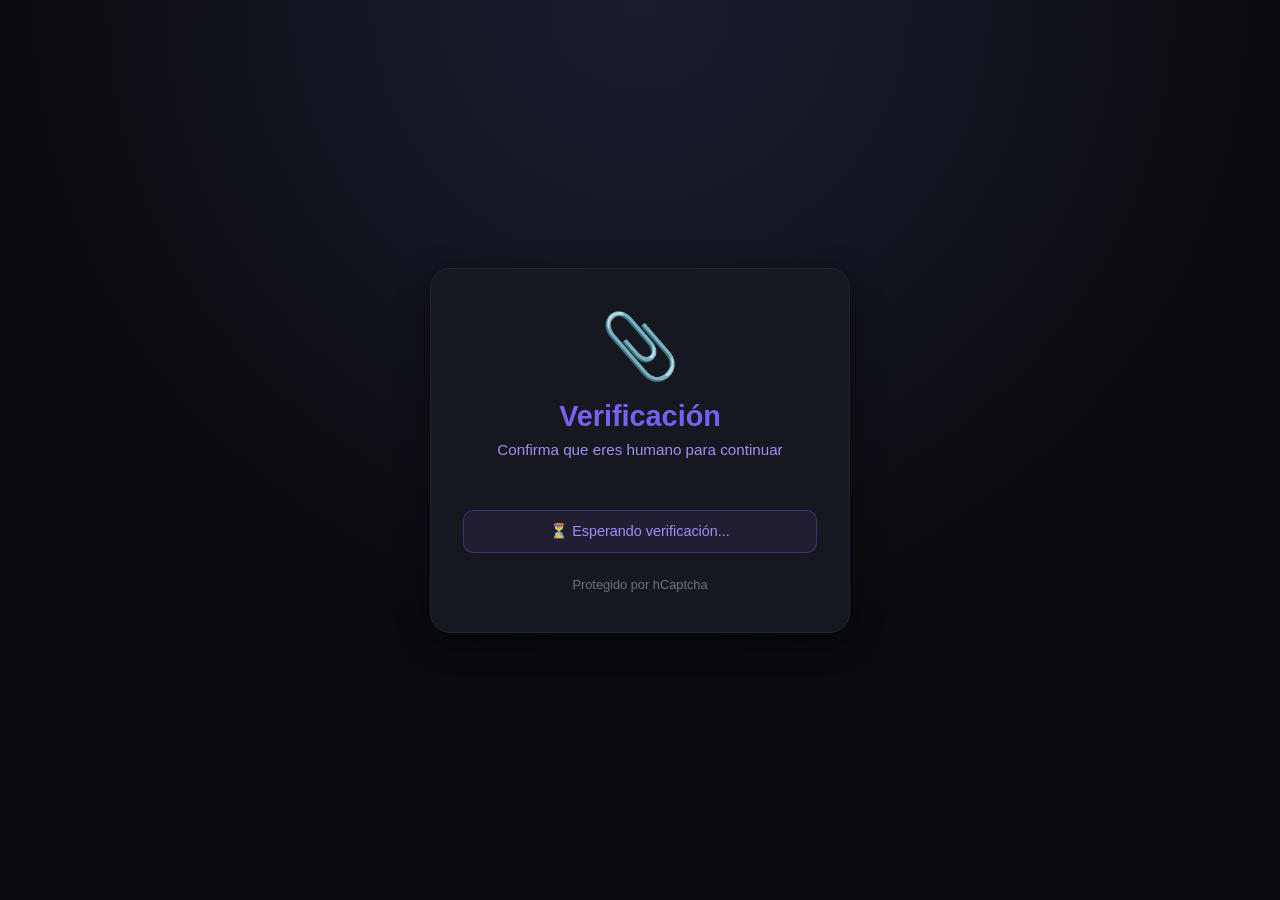
<file: index.html>
<!DOCTYPE html>
<html lang="es">
<head>
    <meta charset="UTF-8">
    <meta name="viewport" content="width=device-width, initial-scale=1.0">
    <title>Clippy AI - Verificación</title>
    <link rel="stylesheet" href="styles.css">
    
    <!-- hCaptcha -->
    <script src="https://js.hcaptcha.com/1/api.js" async defer></script>
    
    <style>
        * { margin: 0; padding: 0; box-sizing: border-box; font-family: -apple-system, BlinkMacSystemFont, "Segoe UI", Roboto, sans-serif; }
        
        body {
            background: radial-gradient(circle at top, #1a1d2e 0%, #0a0b0f 60%);
            color: #f3f4f6;
            min-height: 100vh;
            display: flex;
            align-items: center;
            justify-content: center;
            padding: 20px;
        }
        
        .captcha-container {
            max-width: 420px;
            width: 100%;
            padding: 40px 32px;
            background: #16181f;
            border: 1px solid #23252f;
            border-radius: 20px;
            text-align: center;
            box-shadow: 0 8px 32px rgba(0, 0, 0, 0.4);
        }
        
        .captcha-logo {
            font-size: 64px;
            margin-bottom: 16px;
            animation: float 3s ease-in-out infinite;
        }
        
        @keyframes float {
            0%, 100% { transform: translateY(0); }
            50% { transform: translateY(-10px); }
        }
        
        .captcha-title {
            font-size: 1.8rem;
            font-weight: 700;
            background: linear-gradient(135deg, #8b5cf6 0%, #6366f1 100%);
            -webkit-background-clip: text;
            -webkit-text-fill-color: transparent;
            background-clip: text;
            margin-bottom: 8px;
        }
        
        .captcha-subtitle {
            color: #a78bfa;
            font-size: 0.95rem;
            margin-bottom: 32px;
        }
        
        .h-captcha {
            display: flex;
            justify-content: center;
            margin-bottom: 20px;
        }
        
        .status {
            padding: 12px;
            border-radius: 10px;
            font-size: 0.9rem;
            margin-top: 16px;
        }
        
        .status.pending {
            background: rgba(139, 92, 246, 0.1);
            color: #a78bfa;
            border: 1px solid rgba(139, 92, 246, 0.3);
        }
        
        .status.success {
            background: rgba(34, 197, 94, 0.1);
            color: #22c55e;
            border: 1px solid rgba(34, 197, 94, 0.3);
        }
        
        .status.error {
            background: rgba(239, 68, 68, 0.1);
            color: #ef4444;
            border: 1px solid rgba(239, 68, 68, 0.3);
        }
        
        .footer {
            margin-top: 24px;
            font-size: 0.8rem;
            color: #6b7280;
        }
    </style>
</head>
<body>
    
    <div class="captcha-container">
        <div class="captcha-logo">📎</div>
        <div class="captcha-title">Verificación</div>
        <div class="captcha-subtitle">Confirma que eres humano para continuar</div>
        
        <!-- hCaptcha -->
        <div class="h-captcha" 
             data-sitekey="8b70f298-ae2e-4ae2-88d6-6cd20e56111c"
             data-theme="dark"
             data-callback="onCaptchaSuccess"
             data-expired-callback="onCaptchaExpired">
        </div>
        
        <div id="status" class="status pending">
            ⏳ Esperando verificación...
        </div>
        
        <div class="footer">
            Protegido por hCaptcha
        </div>
    </div>
    
    <script>
        function onCaptchaSuccess(token) {
            console.log('✅ hCaptcha verificado');
            
            const status = document.getElementById('status');
            status.className = 'status success';
            status.textContent = '✅ Verificación exitosa. Redirigiendo...';
            
            // Redirigir a chat.html
            setTimeout(() => {
                window.location.href = '/chat.html';
            }, 1000);
        }
        
        function onCaptchaExpired() {
            const status = document.getElementById('status');
            status.className = 'status pending';
            status.textContent = '⏳ Captcha expirado. Verifica de nuevo.';
        }
    </script>
    
</body>
</html>
</file>
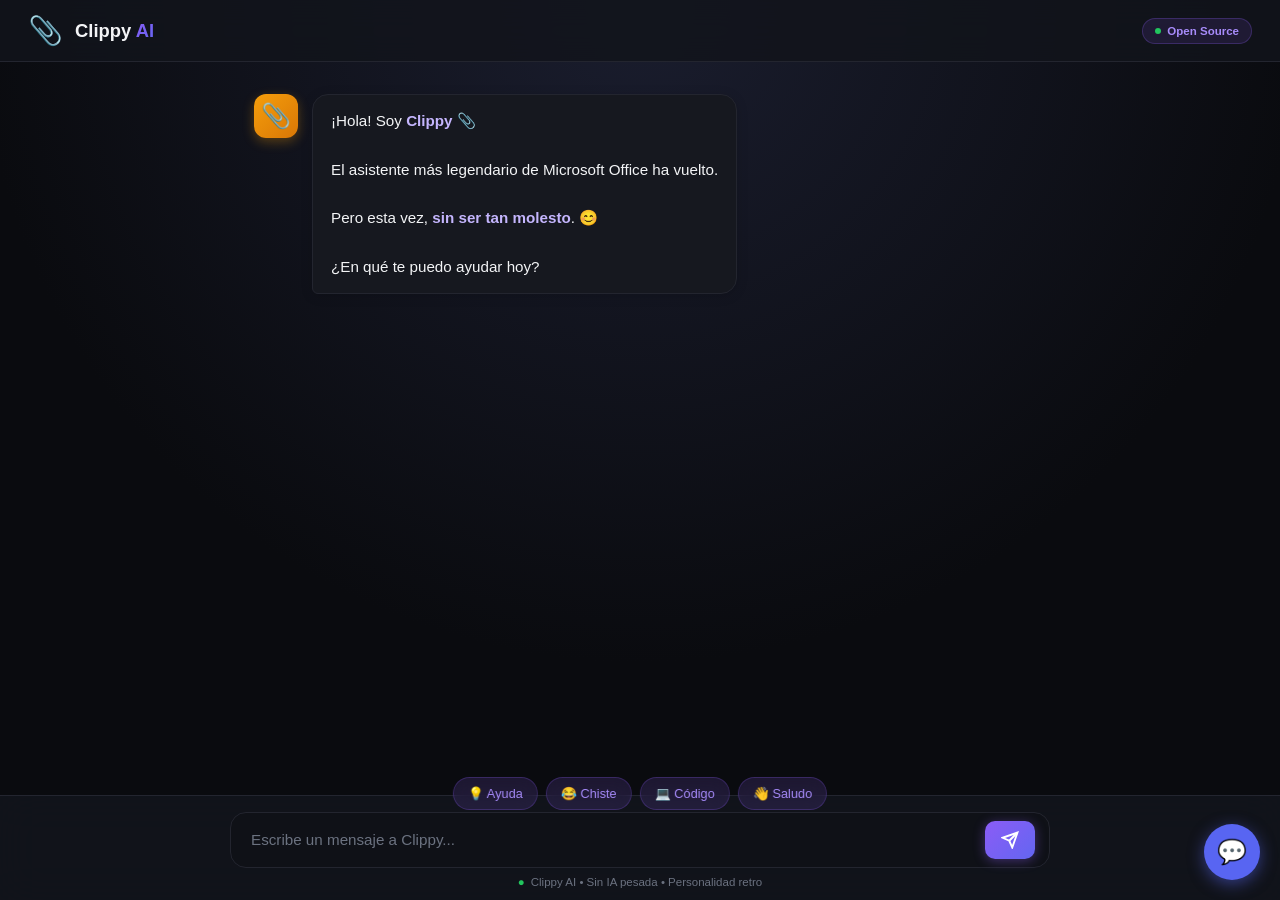
<file: chat.html>
<!DOCTYPE html>
<html lang="es">
<head>
    <meta charset="UTF-8">
    <meta name="viewport" content="width=device-width, initial-scale=1.0">
    <title>Clippy AI - Tu asistente revivido</title>
    <link rel="stylesheet" href="styles.css">
</head>
<body>

    <header>
        <div class="logo-wrap">
            <span class="clippy-icon">📎</span>
            <h1>Clippy <span class="gradient">AI</span></h1>
        </div>
        <a href="https://github.com/anyelo888ra-ux/clippy-ai" target="_blank" class="badge">
            <span class="status-dot"></span>
            <span>Open Source</span>
        </a>
    </header>

    <div class="chat-container" id="chatContainer">
        <div class="message-wrapper ai-wrapper">
            <div class="clippy-avatar">📎</div>
            <div class="message ai-message">
                ¡Hola! Soy <strong>Clippy</strong> 📎<br><br>
                El asistente más legendario de Microsoft Office ha vuelto.<br><br>
                Pero esta vez, <strong>sin ser tan molesto</strong>. 😊<br><br>
                ¿En qué te puedo ayudar hoy?
            </div>
        </div>
    </div>

    <div class="input-area">
        <div class="input-box">
            <textarea id="userInput" placeholder="Escribe un mensaje a Clippy..." rows="1"></textarea>
            <button class="send-btn" id="sendBtn">
                <svg width="18" height="18" viewBox="0 0 24 24" fill="none" stroke="currentColor" stroke-width="2.5"><line x1="22" y1="2" x2="11" y2="13"></line><polygon points="22 2 15 22 11 13 2 9 22 2"></polygon></svg>
            </button>
        </div>
        <div class="disclaimer">
            <span>●</span> Clippy AI • Sin IA pesada • Personalidad retro
        </div>
    </div>

    <div class="quick-actions">
        <button onclick="accionRapida('ayuda')">💡 Ayuda</button>
        <button onclick="accionRapida('chiste')">😂 Chiste</button>
        <button onclick="accionRapida('codigo')">💻 Código</button>
        <button onclick="accionRapida('saludo')">👋 Saludo</button>
    </div>

    <!-- ============================================
         LOGIN CON DISCORD (Supabase)
         ============================================ -->
    <div id="auth-container"></div>

    <!-- ============================================
         WIDGET DE DISCORD (flotante)
         ============================================ -->
    <div id="discord-widget-container">
        <button id="toggle-widget" title="Ver Discord">💬</button>
        <div id="discord-widget" style="display: none;">
            <iframe 
                src="https://discord.com/widget?id=1548137099700604978&theme=dark" 
                width="350" 
                height="500" 
                allowtransparency="true" 
                frameborder="0" 
                sandbox="allow-popups allow-popups-to-escape-sandbox allow-same-origin allow-scripts">
            </iframe>
        </div>
    </div>

    <style>
        /* ============================================
           LOGIN CON DISCORD (esquina inferior izquierda)
           ============================================ */
        .auth-btn {
            position: fixed;
            bottom: 20px;
            left: 20px;
            display: flex;
            align-items: center;
            gap: 10px;
            background: #5865F2;
            color: white;
            border: none;
            padding: 12px 20px;
            border-radius: 30px;
            font-weight: 600;
            font-size: 14px;
            cursor: pointer;
            box-shadow: 0 4px 16px rgba(88, 101, 242, 0.4);
            transition: all 0.3s;
            z-index: 50;
            font-family: inherit;
        }

        .auth-btn:hover {
            transform: translateY(-2px);
            box-shadow: 0 6px 20px rgba(88, 101, 242, 0.6);
        }

        .auth-user {
            position: fixed;
            bottom: 20px;
            left: 20px;
            display: flex;
            align-items: center;
            gap: 10px;
            background: rgba(88, 101, 242, 0.15);
            border: 1px solid rgba(88, 101, 242, 0.3);
            padding: 8px 16px 8px 8px;
            border-radius: 30px;
            backdrop-filter: blur(10px);
            -webkit-backdrop-filter: blur(10px);
            z-index: 50;
            font-size: 14px;
        }

        .auth-user img {
            width: 36px;
            height: 36px;
            border-radius: 50%;
            border: 2px solid #5865F2;
        }

        .auth-user .info {
            display: flex;
            flex-direction: column;
            line-height: 1.2;
        }

        .auth-user .info strong {
            color: #fff;
            font-weight: 600;
            font-size: 13px;
        }

        .auth-user .info small {
            color: #a78bfa;
            font-size: 11px;
        }

        .auth-logout {
            background: transparent;
            border: none;
            color: #ef4444;
            cursor: pointer;
            font-size: 16px;
            padding: 4px 8px;
            margin-left: 4px;
            transition: transform 0.2s;
            border-radius: 50%;
        }

        .auth-logout:hover {
            transform: scale(1.2);
            background: rgba(239, 68, 68, 0.1);
        }

        /* ============================================
           WIDGET DE DISCORD (esquina inferior derecha)
           ============================================ */
        #discord-widget-container {
            position: fixed;
            bottom: 20px;
            right: 20px;
            z-index: 100;
            font-family: inherit;
        }

        #toggle-widget {
            width: 56px;
            height: 56px;
            border-radius: 50%;
            background: #5865F2;
            color: white;
            border: none;
            font-size: 24px;
            cursor: pointer;
            box-shadow: 0 4px 16px rgba(88, 101, 242, 0.5);
            transition: all 0.3s;
            display: flex;
            align-items: center;
            justify-content: center;
        }

        #toggle-widget:hover {
            transform: scale(1.1);
            box-shadow: 0 6px 24px rgba(88, 101, 242, 0.7);
        }

        #discord-widget {
            position: absolute;
            bottom: 70px;
            right: 0;
            animation: slideUp 0.3s ease;
        }

        #discord-widget iframe {
            border-radius: 12px;
            box-shadow: 0 8px 32px rgba(0, 0, 0, 0.5);
            border: none;
            display: block;
        }

        @keyframes slideUp {
            from { opacity: 0; transform: translateY(20px); }
            to { opacity: 1; transform: translateY(0); }
        }

        /* ============================================
           RESPONSIVE
           ============================================ */
        @media (max-width: 640px) {
            .auth-btn, .auth-user {
                bottom: 15px;
                left: 15px;
                font-size: 12px;
                padding: 10px 16px;
            }
            .auth-user img {
                width: 30px;
                height: 30px;
            }
            #discord-widget-container {
                bottom: 15px;
                right: 15px;
            }
            #toggle-widget {
                width: 48px;
                height: 48px;
                font-size: 20px;
            }
            #discord-widget iframe {
                width: 300px;
                height: 400px;
            }
        }
    </style>

    <script type="module">
        import { createClient } from 'https://esm.sh/@supabase/supabase-js@2';

        // ============================================
        // ⚠️ REEMPLAZA ESTO CON TUS DATOS DE SUPABASE
        // ============================================
        const SUPABASE_URL = 'https://dppaqhiucepnrhfcvazv.supabase.co';
        const SUPABASE_ANON_KEY = 'sb_publishable_OgDOFs-FOi1mq7U-5qnVtg_7Ho9JfY2'; // ← Reemplaza con tu anon key

        const supabase = createClient(SUPABASE_URL, SUPABASE_ANON_KEY);
        
        // ⚠️ EXPONER SUPABASE GLOBALMENTE para clippy.js
        window.supabaseClient = supabase;

        const authContainer = document.getElementById('auth-container');

        // Renderizar UI según el estado de sesión
        async function renderAuth() {
            const { data: { session } } = await supabase.auth.getSession();

            if (session) {
                const user = session.user;
                const avatarUrl = user.user_metadata.avatar_url || 'https://cdn.discordapp.com/embed/avatars/0.png';
                const displayName = user.user_metadata.full_name 
                    || user.user_metadata.name 
                    || user.user_metadata.preferred_username 
                    || 'Usuario';
                // Quitar el #0 del username
                const username = (user.user_metadata.preferred_username 
                    || user.user_metadata.name 
                    || 'user').split('#')[0];

                authContainer.innerHTML = `
                    <div class="auth-user">
                        <img src="${avatarUrl}" alt="Avatar">
                        <div class="info">
                            <strong>${displayName}</strong>
                            <small>@${username}</small>
                        </div>
                        <button class="auth-logout" onclick="cerrarSesion()" title="Cerrar sesión">✕</button>
                    </div>
                `;
            } else {
                authContainer.innerHTML = `
                    <button class="auth-btn" onclick="iniciarSesion()">
                        <svg width="18" height="18" viewBox="0 0 24 24" fill="currentColor">
                            <path d="M20.317 4.37a19.791 19.791 0 0 0-4.885-1.515.074.074 0 0 0-.079.037c-.21.375-.444.864-.608 1.25a18.27 18.27 0 0 0-5.487 0 12.64 12.64 0 0 0-.617-1.25.077.077 0 0 0-.079-.037A19.736 19.736 0 0 0 3.677 4.37a.07.07 0 0 0-.032.027C.533 9.046-.32 13.58.099 18.057a.082.082 0 0 0 .031.057 19.9 19.9 0 0 0 5.993 3.03.078.078 0 0 0 .084-.028 14.09 14.09 0 0 0 1.226-1.994.076.076 0 0 0-.041-.106 13.107 13.107 0 0 1-1.872-.892.077.077 0 0 1-.008-.128 10.2 10.2 0 0 0 .372-.292.074.074 0 0 1 .077-.01c3.928 1.793 8.18 1.793 12.062 0a.074.074 0 0 1 .078.01c.12.098.246.198.373.292a.077.077 0 0 1-.006.127 12.299 12.299 0 0 1-1.873.892.077.077 0 0 0-.041.107c.36.698.772 1.362 1.225 1.993a.076.076 0 0 0 .084.028 19.839 19.839 0 0 0 6.002-3.03.077.077 0 0 0 .032-.054c.5-5.177-.838-9.674-3.549-13.66a.061.061 0 0 0-.031-.03zM8.02 15.33c-1.183 0-2.157-1.085-2.157-2.419 0-1.333.956-2.419 2.157-2.419 1.21 0 2.176 1.096 2.157 2.42 0 1.333-.956 2.418-2.157 2.418zm7.975 0c-1.183 0-2.157-1.085-2.157-2.419 0-1.333.955-2.419 2.157-2.419 1.21 0 2.176 1.096 2.157 2.42 0 1.333-.946 2.418-2.157 2.418z"/>
                        </svg>
                        Iniciar sesión con Discord
                    </button>
                `;
            }
        }

        window.iniciarSesion = async function() {
            const { data, error } = await supabase.auth.signInWithOAuth({
                provider: 'discord',
                options: {
                    redirectTo: window.location.origin + window.location.pathname,
                    scopes: 'identify email'
                }
            });

            if (error) {
                console.error('Error:', error);
                alert('Error al iniciar sesión: ' + error.message);
            }
        };

        window.cerrarSesion = async function() {
            const { error } = await supabase.auth.signOut();
            if (!error) {
                location.reload();
            }
        };

        renderAuth();

        supabase.auth.onAuthStateChange((event, session) => {
            console.log('Auth event:', event);
            if (event === 'SIGNED_IN' || event === 'SIGNED_OUT') {
                renderAuth();
            }
        });
    </script>

    <!-- Widget de Discord toggle -->
    <script>
        document.addEventListener('DOMContentLoaded', () => {
            const toggleWidget = document.getElementById('toggle-widget');
            const discordWidget = document.getElementById('discord-widget');

            toggleWidget.addEventListener('click', () => {
                if (discordWidget.style.display === 'none') {
                    discordWidget.style.display = 'block';
                } else {
                    discordWidget.style.display = 'none';
                }
            });
        });
    </script>

    <script src="clippy.js"></script>
</body>
</html>
</file>
<file: styles.css>
:root {
    --bg: #0a0b0f;
    --bg-gradient: radial-gradient(circle at top, #1a1d2e 0%, #0a0b0f 60%);
    --panel: #16181f;
    --text: #f3f4f6;
    --accent: #8b5cf6;
    --accent-gradient: linear-gradient(135deg, #8b5cf6 0%, #6366f1 100%);
    --user-bubble: linear-gradient(135deg, #3b82f6 0%, #2563eb 100%);
    --ai-bubble: #16181f;
    --border: #23252f;
    --clippy-blue: #4a90e2;
}

* {
    box-sizing: border-box;
    margin: 0;
    padding: 0;
    font-family: -apple-system, BlinkMacSystemFont, "Segoe UI", Roboto, sans-serif;
}

body {
    background: var(--bg-gradient);
    background-attachment: fixed;
    color: var(--text);
    display: flex;
    flex-direction: column;
    height: 100vh;
    overflow: hidden;
}

/* HEADER */
header {
    background: rgba(18, 20, 28, 0.85);
    backdrop-filter: blur(20px);
    padding: 14px 28px;
    display: flex;
    align-items: center;
    justify-content: space-between;
    border-bottom: 1px solid var(--border);
    z-index: 10;
}

.logo-wrap {
    display: flex;
    align-items: center;
    gap: 12px;
}

.clippy-icon {
    font-size: 28px;
    animation: flotar 3s ease-in-out infinite;
    display: inline-block;
}

@keyframes flotar {
    0%, 100% { transform: translateY(0) rotate(-5deg); }
    50% { transform: translateY(-5px) rotate(5deg); }
}

header h1 {
    font-size: 1.15rem;
    font-weight: 700;
}

.gradient {
    background: var(--accent-gradient);
    -webkit-background-clip: text;
    -webkit-text-fill-color: transparent;
    background-clip: text;
}

.badge {
    background: rgba(139, 92, 246, 0.12);
    color: #a78bfa;
    padding: 6px 12px;
    border-radius: 20px;
    font-size: 0.72rem;
    font-weight: 600;
    border: 1px solid rgba(139, 92, 246, 0.25);
    text-decoration: none;
    display: flex;
    align-items: center;
    gap: 6px;
}

.status-dot {
    width: 6px;
    height: 6px;
    background: #22c55e;
    border-radius: 50%;
    animation: blink 2s ease-in-out infinite;
}

@keyframes blink {
    0%, 100% { opacity: 1; }
    50% { opacity: 0.3; }
}

/* CHAT */
.chat-container {
    flex: 1;
    overflow-y: auto;
    padding: 32px 24px;
    display: flex;
    flex-direction: column;
    gap: 20px;
    max-width: 820px;
    width: 100%;
    margin: 0 auto;
    scroll-behavior: smooth;
}

.message-wrapper {
    display: flex;
    gap: 14px;
    max-width: 85%;
    animation: messageIn 0.4s cubic-bezier(0.16, 1, 0.3, 1);
}

@keyframes messageIn {
    from { opacity: 0; transform: translateY(12px) scale(0.95); }
    to { opacity: 1; transform: translateY(0) scale(1); }
}

.user-wrapper {
    align-self: flex-end;
    flex-direction: row-reverse;
}

.ai-wrapper {
    align-self: flex-start;
}

.clippy-avatar {
    width: 44px;
    height: 44px;
    background: linear-gradient(135deg, #f59e0b, #d97706);
    border-radius: 12px;
    display: flex;
    align-items: center;
    justify-content: center;
    font-size: 24px;
    flex-shrink: 0;
    box-shadow: 0 4px 12px rgba(245, 158, 11, 0.3);
    animation: flotar 3s ease-in-out infinite;
}

.user-avatar {
    width: 36px;
    height: 36px;
    background: var(--user-bubble);
    border-radius: 12px;
    display: flex;
    align-items: center;
    justify-content: center;
    font-weight: 700;
    font-size: 0.85rem;
    color: white;
    flex-shrink: 0;
}

.message {
    padding: 14px 18px;
    border-radius: 16px;
    line-height: 1.6;
    font-size: 0.95rem;
    word-wrap: break-word;
}

.user-message {
    background: var(--user-bubble);
    border-bottom-right-radius: 6px;
    color: white;
}

.ai-message {
    background: var(--ai-bubble);
    border-bottom-left-radius: 6px;
    border: 1px solid var(--border);
    box-shadow: 0 2px 12px rgba(0, 0, 0, 0.15);
}

.ai-message strong { color: #c4b5fd; }

/* INPUT */
.input-area {
    background: rgba(18, 20, 28, 0.9);
    backdrop-filter: blur(20px);
    border-top: 1px solid var(--border);
    padding: 16px 20px 12px;
    display: flex;
    flex-direction: column;
    align-items: center;
    gap: 8px;
}

.input-box {
    display: flex;
    max-width: 820px;
    width: 100%;
    gap: 10px;
    background: #0f1117;
    border: 1px solid var(--border);
    border-radius: 16px;
    padding: 8px 14px;
    align-items: center;
    transition: border-color 0.25s, box-shadow 0.25s;
}

.input-box:focus-within {
    border-color: rgba(139, 92, 246, 0.4);
    box-shadow: 0 0 0 4px rgba(139, 92, 246, 0.15);
}

textarea#userInput {
    flex: 1;
    padding: 6px;
    background: transparent;
    border: none;
    color: white;
    font-size: 0.95rem;
    outline: none;
    resize: none;
    max-height: 120px;
    line-height: 1.5;
    font-family: inherit;
}

textarea#userInput::placeholder { color: #6b7280; }

button.send-btn {
    background: var(--accent-gradient);
    color: white;
    border: none;
    padding: 10px 16px;
    border-radius: 10px;
    cursor: pointer;
    display: flex;
    align-items: center;
    box-shadow: 0 2px 12px rgba(139, 92, 246, 0.4);
    transition: all 0.2s;
}

button.send-btn:hover {
    transform: translateY(-1px);
    box-shadow: 0 4px 20px rgba(139, 92, 246, 0.5);
}

.disclaimer {
    font-size: 0.72rem;
    color: #6b7280;
    display: flex;
    align-items: center;
    gap: 6px;
}

.disclaimer span { color: #22c55e; }

/* QUICK ACTIONS */
.quick-actions {
    position: fixed;
    bottom: 90px;
    left: 50%;
    transform: translateX(-50%);
    display: flex;
    gap: 8px;
    z-index: 5;
}

.quick-actions button {
    background: rgba(139, 92, 246, 0.15);
    color: #a78bfa;
    border: 1px solid rgba(139, 92, 246, 0.25);
    padding: 8px 14px;
    border-radius: 20px;
    font-size: 0.8rem;
    cursor: pointer;
    transition: all 0.2s;
    backdrop-filter: blur(10px);
}

.quick-actions button:hover {
    background: rgba(139, 92, 246, 0.25);
    transform: translateY(-2px);
}

@media (max-width: 640px) {
    .quick-actions { bottom: 80px; flex-wrap: wrap; justify-content: center; }
    .quick-actions button { font-size: 0.7rem; padding: 6px 10px; }
}
</file>
